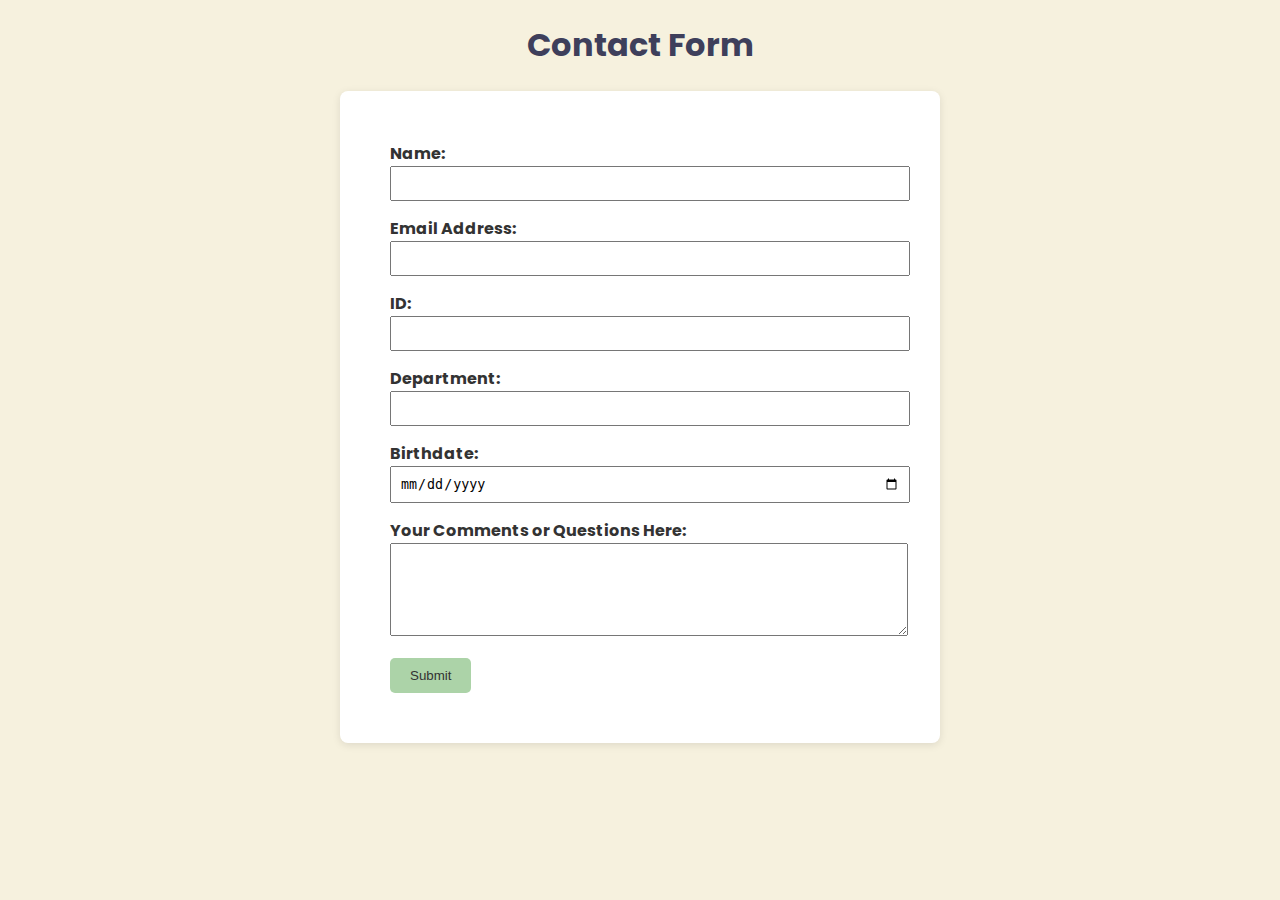
<file: Muntasir 5140/form.html>
<!DOCTYPE html>
<html lang="en">
<head>
    <meta charset="UTF-8" />
    <meta name="viewport" content="width=device-width, initial-scale=1" />
    <title>Contact Form</title>
    <link href="https://fonts.googleapis.com/css2?family=Poppins&display=swap" rel="stylesheet" />
    <link rel="stylesheet" href="style.css" />
</head>
<body>

    <h1 style="text-align:center;">Contact Form</h1>

    <form action="#" method="post" style="max-width: 500px; margin: 20px auto; background: #fff; padding: 50px; border-radius: 8px; box-shadow: 0 2px 8px rgba(0,0,0,0.1);">
        <label for="name" class="bold-text">Name:</label><br />
        <input type="text" id="name" name="name" required style="width:100%; padding:8px; margin-bottom:15px;" />

        <label for="email" class="bold-text">Email Address:</label><br />
        <input type="email" id="email" name="email" required style="width:100%; padding:8px; margin-bottom:15px;" />
        
        <label for="id" class="bold-text">ID:</label><br />
        <input type="text" id="id" name="id" required style="width:100%; padding:8px; margin-bottom:15px;" />

        <label for="department" class="bold-text">Department:</label><br />
        <input type="text" id="department" name="department" required style="width:100%; padding:8px; margin-bottom:15px;" />

        <label for="birthdate" class="bold-text">Birthdate:</label><br />
        <input type="date" id="birthdate" name="birthdate" required style="width:100%; padding:8px; margin-bottom:15px;" />

        <label for="comments" class="bold-text">Your Comments or Questions Here:</label><br />
        <textarea id="comments" name="comments" rows="5" style="width:100%; padding:8px; margin-bottom:15px;"></textarea>

        <button type="submit" style="background-color:#ACD3A8; color:#333; padding:10px 20px; border:none; border-radius:5px; cursor:pointer;">Submit</button>
    </form>

</body>
</html>
</file>
<file: Muntasir 5140/style.css>
body {
    font-family: Poppins, sans-serif;
    background-color: #F6F1DE;
    color: #333;
    margin: 0;
    padding: 0 20px 40px 20px;
}

h1, h2 {
    text-align: center;
    color: #3E3F5B;
}

img{
    width: 360px; 
    height: auto; 
    margin-left: 15px; 
    border-radius: 5px; 
    box-shadow: 0 0 5px #333;
}

h2 {
    margin-top: 40px;
    border-bottom: 2px solid #3E3F5B;
    padding-bottom: 5px;
}

marquee {
    font-size: 1.2em;
    color: #ACD3A8;
    font-weight: bold;
    margin: 20px 0;
}

a {
    color: #8AB2A6;
    text-decoration: none;
}

a:hover {
    text-decoration: underline;
}

table {
    width: 80%;
    margin: 20px auto;
    border-collapse: collapse;
    box-shadow: 0 2px 8px rgba(0,0,0,0.1);
}

th, td {
    border: 1px solid #8AB2A6;
    padding: 10px;
    text-align: left;
    vertical-align: top;
}

th {
    background-color: #ACD3A8;
    color: white;
}

ul, ol {
    width: 100%;
    margin: 10px auto 30px auto;
    padding-left: 150px;
}

li {
    margin-bottom: 15px; 
    display: flex;
    align-items: center;
}

.personal-info {
    max-width: 700px;
    margin: 0 auto;
}

.bold-text {
    font-weight: bold;
}

.italic-text {
    font-style: italic;
}

.big-text {
    font-size: 1.4em;
}
</file>
